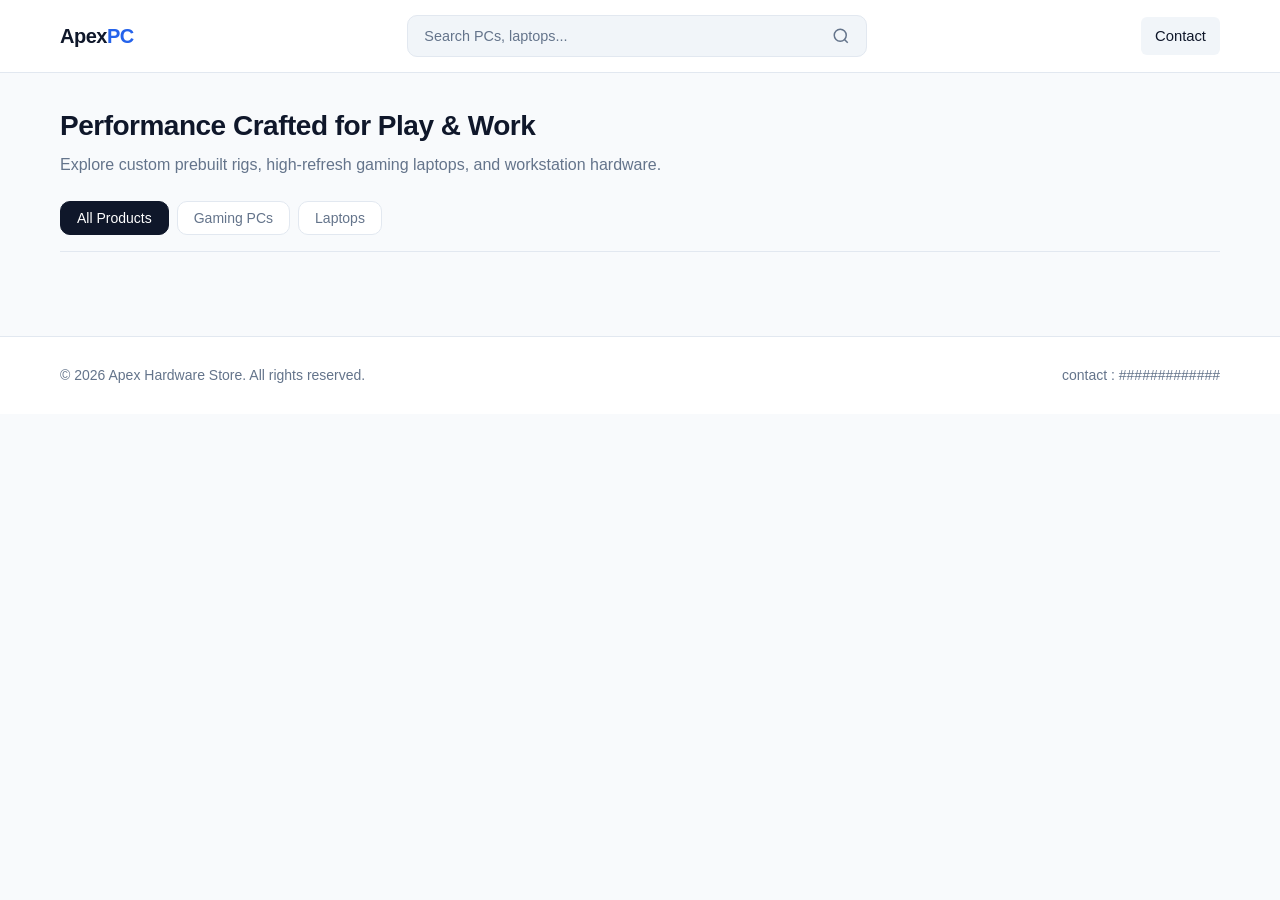
<file: frontend/index.html>
<!DOCTYPE html>
<html lang="en">
<head>
  <meta charset="UTF-8">
  <meta name="viewport" content="width=device-width, initial-scale=1.0">
  <title>Apex Hardware | Custom PCs & Laptops</title>
  <link rel="stylesheet" href="styles.css">
</head>
<body>

  <!-- Navigation Bar -->
  <header class="navbar">
    <div class="container nav-container">
      <a href="#" class="logo">Apex<span>PC</span></a>

      <!-- Search Bar -->
      <div class="search-box">
        <input id="search-bar" type="text" placeholder="Search PCs, laptops..." aria-label="Search products">
        <button type="submit" class="search-btn">
          <svg width="18" height="18" viewBox="0 0 24 24" fill="none" stroke="currentColor" stroke-width="2">
            <circle cx="11" cy="11" r="8"></circle>
            <line x1="21" y1="21" x2="16.65" y2="16.65"></line>
          </svg>
        </button>
      </div>

      <!-- Nav Links & Cart -->
      <nav class="nav-links">
        
        <a href="contact.html" class="cart-link">
          Contact 
        </a>
      </nav>  
    </div>
  </header>

  <!-- Main Content -->
  <main class="container">
    
    <!-- Hero Banner -->
    <section class="hero">
      <h1>Performance Crafted for Play & Work</h1>
      <p>Explore custom prebuilt rigs, high-refresh gaming laptops, and workstation hardware.</p>
    </section>

    <!-- Filter & Controls Bar -->
    <div class="filter-bar">
      <div class="categories">
        <button class="chip active">All Products</button>
        <button class="chip">Gaming PCs</button>
        <button class="chip">Laptops</button>
      </div>
    </div>

    <!-- Product Grid -->
    <section class="product-grid">

      <!-- Product Card 1 -->
      <article class="card">
        <a href="product-view.html?slug=apex-flux-i7-rtx-4070&id=1" class="card-link">
          <div class="card-image">
            <span class="tag tag-blue">In Stock</span>
            <img src="images/image.png" alt="Custom Gaming PC">
          </div>
          <div class="card-content">
     
            <h2 class="product-title">Apex Flux i7 RTX 4070</h2>
            <p class="specs">Intel i7-14700K · 32GB DDR5 · 1TB NVMe SSD</p>
          </div>
        </a>
        <div class="card-footer">
          <span class="price">1,699.00 MAD</span>
          <button class="add-btn" type="button">Add to Cart</button>
        </div>
      </article>

      <!-- Product Card 2 -->
      <article class="card">
        <a href="product-view.html?slug=apex-flux-i7-rtx-4070&id=1" class="card-link">
          <div class="card-image">
            <span class="tag tag-blue">In Stock</span>
            <img src="images/image.png" alt="Custom Gaming PC">
          </div>
          <div class="card-content">
        
            <h2 class="product-title">Apex Flux i7 RTX 4070</h2>
            <p class="specs">Intel i7-14700K · 32GB DDR5 · 1TB NVMe SSD</p>
          </div>
        </a>
        <div class="card-footer">
          <span class="price">1,699.00 MAD</span>
          <button class="add-btn" type="button">Add to Cart</button>
        </div>
      </article>

      

      <!-- Product Card 3 -->
      <article class="card">
        <a href="product-view.html?slug=apex-flux-i7-rtx-4070&id=1" class="card-link">
          <div class="card-image">
            <span class="tag tag-blue">In Stock</span>
            <img src="images/image.png" alt="Custom Gaming PC">
          </div>
          <div class="card-content">
          
            <h2 class="product-title">Apex Flux i7 RTX 4070</h2>
            <p class="specs">Intel i7-14700K · 32GB DDR5 · 1TB NVMe SSD</p>
          </div>
        </a>
        <div class="card-footer">
          <span class="price">1,699.00 MAD</span>
          <button class="add-btn" type="button">Add to Cart</button>
        </div>
      </article>
      

    </section>
  </main>

  <!-- Footer -->
  <footer class="footer">
    <div class="container footer-content">
      <p>&copy; 2026 Apex Hardware Store. All rights reserved.</p>
      <p>contact : #############</p>
    </div>
  </footer>


  <script src="app.js" defer></script>
</body>
</html>
</file>
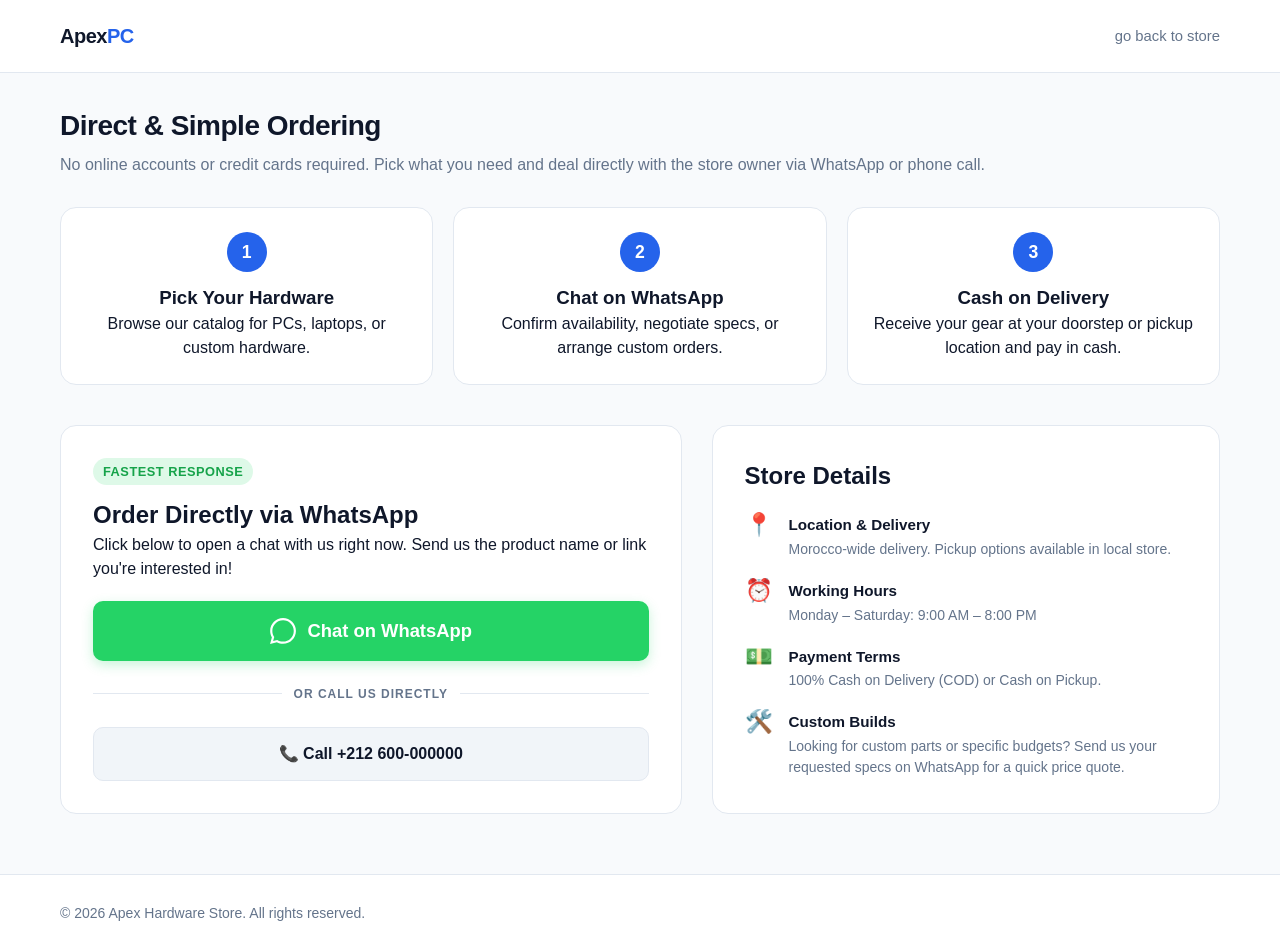
<file: frontend/contact.html>
<!DOCTYPE html>
<html lang="en">
<head>
  <meta charset="UTF-8">
  <meta name="viewport" content="width=device-width, initial-scale=1.0">
  <title>Apex Hardware | Contact & Order</title>
  <link rel="stylesheet" href="styles.css">
</head>
<body>

  <!-- Navigation Bar -->
  <header class="navbar">
    <div class="container nav-container">
      <a href="index.html" class="logo">Apex<span>PC</span></a>
      <nav class="nav-links">
        <a href="index.html">go back to store</a>
      </nav>
    </div>
  </header>

  <!-- Main Content -->
  <main class="container">
    <section class="hero">
      <h1>Direct & Simple Ordering</h1>
      <p>No online accounts or credit cards required. Pick what you need and deal directly with the store owner via WhatsApp or phone call.</p>
    </section>

    <!-- 3-Step Guide -->
    <div class="steps-grid">
      <div class="step-card">
        <span class="step-num">1</span>
        <h3>Pick Your Hardware</h3>
        <p>Browse our catalog for PCs, laptops, or custom hardware.</p>
      </div>
      <div class="step-card">
        <span class="step-num">2</span>
        <h3>Chat on WhatsApp</h3>
        <p>Confirm availability, negotiate specs, or arrange custom orders.</p>
      </div>
      <div class="step-card">
        <span class="step-num">3</span>
        <h3>Cash on Delivery</h3>
        <p>Receive your gear at your doorstep or pickup location and pay in cash.</p>
      </div>
    </div>

    <!-- Direct Contact Hub -->
    <div class="contact-hub">
      
      <!-- Primary Action Card -->
      <div class="primary-contact-card">
        <span class="card-badge">Fastest Response</span>
        <h2>Order Directly via WhatsApp</h2>
        <p>Click below to open a chat with us right now. Send us the product name or link you're interested in!</p>

        <!-- Replace phone number in href with your actual WhatsApp number -->
        <a href="https://wa.me/212600000000?text=Hello%20ApexPC!%20I%20want%20to%20inquire%20about%20a%20product." target="_blank" class="whatsapp-btn-large">
          <svg width="26" height="26" viewBox="0 0 24 24" fill="currentColor">
            <path d="M.057 24l1.687-6.163c-1.041-1.804-1.588-3.849-1.587-5.946.003-6.556 5.338-11.891 11.893-11.891 3.181.001 6.167 1.24 8.413 3.488 2.245 2.248 3.481 5.236 3.48 8.414-.003 6.557-5.338 11.892-11.893 11.892-1.99-.001-3.951-.5-5.688-1.448l-6.305 1.654zm6.597-3.807c1.676.995 3.276 1.591 5.392 1.592 5.448 0 9.886-4.434 9.889-9.885.002-5.462-4.415-9.89-9.881-9.892-5.452 0-9.887 4.434-9.889 9.884-.001 2.225.651 3.891 1.746 5.634l-.999 3.648 3.742-.981z"/>
          </svg>
          Chat on WhatsApp
        </a>

        <div class="divider"><span>OR CALL US DIRECTLY</span></div>

        <a href="tel:+212600000000" class="phone-btn">
          📞 Call +212 600-000000
        </a>
      </div>

      <!-- Store Details -->
      <div class="store-details-card">
        <h2>Store Details</h2>
        
        <div class="info-block">
          <span class="info-icon">📍</span>
          <div>
            <strong>Location & Delivery</strong>
            <p>Morocco-wide delivery. Pickup options available in local store.</p>
          </div>
        </div>

        <div class="info-block">
          <span class="info-icon">⏰</span>
          <div>
            <strong>Working Hours</strong>
            <p>Monday – Saturday: 9:00 AM – 8:00 PM</p>
          </div>
        </div>

        <div class="info-block">
          <span class="info-icon">💵</span>
          <div>
            <strong>Payment Terms</strong>
            <p>100% Cash on Delivery (COD) or Cash on Pickup.</p>
          </div>
        </div>

        <div class="info-block">
          <span class="info-icon">🛠️</span>
          <div>
            <strong>Custom Builds</strong>
            <p>Looking for custom parts or specific budgets? Send us your requested specs on WhatsApp for a quick price quote.</p>
          </div>
        </div>

      </div>

    </div>
  </main>

  <footer class="footer">
    <div class="container footer-content">
      <p>&copy; 2026 Apex Hardware Store. All rights reserved.</p>
    </div>
  </footer>

</body>
</html>
</file>
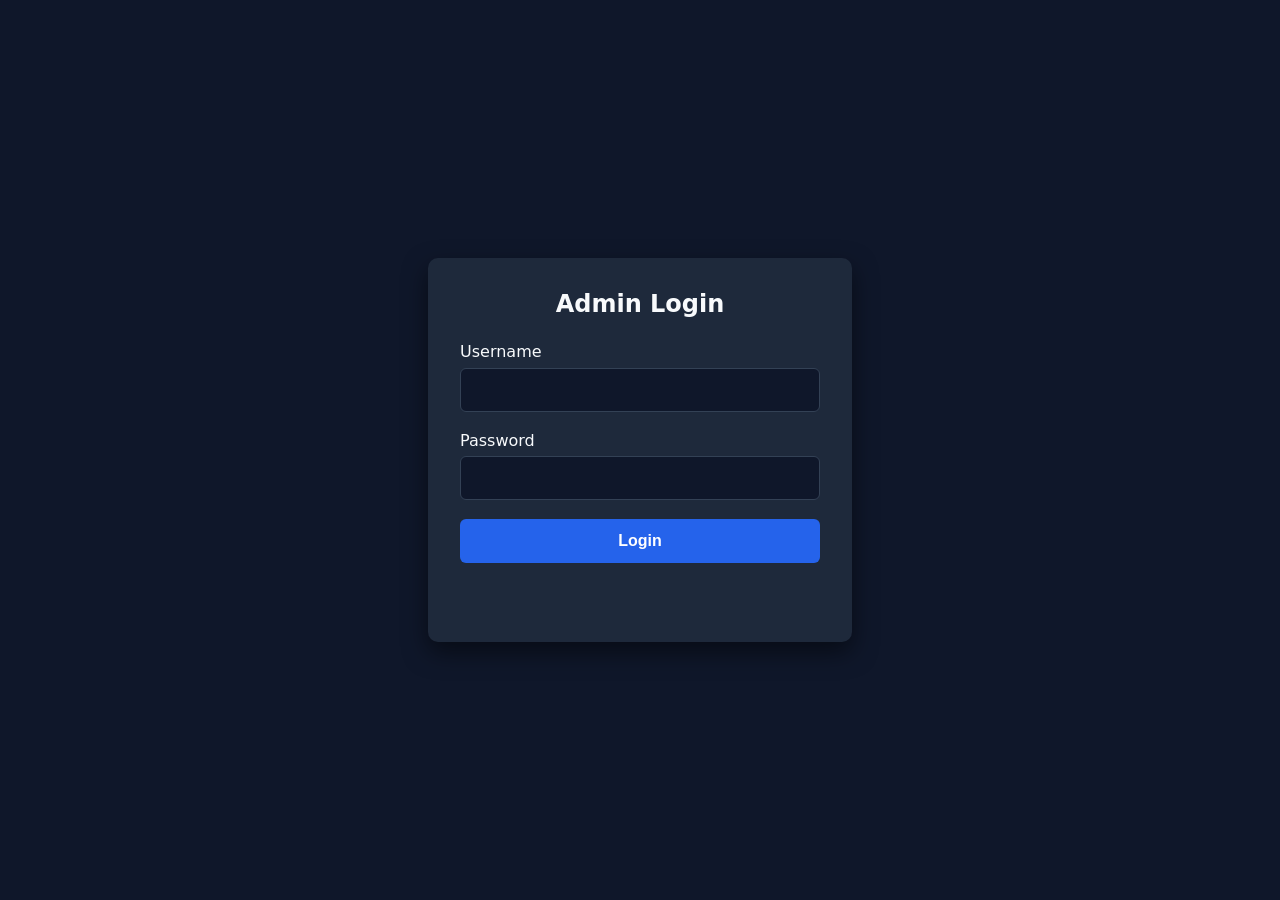
<file: frontend/login.html>
<!DOCTYPE html>
<html lang="en">
<head>
  <meta charset="UTF-8">
  <meta name="viewport" content="width=device-width, initial-scale=1.0">
  <title>Admin Login - PC Store</title>
  <link rel="stylesheet" href="login.css">
</head>
<body class="login-body">

  <div class="login-card">
    <h2>Admin Login</h2>
    <form id="loginForm">
      <div class="input-group">
        <label for="username">Username</label>
        <input type="text" id="username" name="username" required autocomplete="username">
      </div>

      <div class="input-group">
        <label for="password">Password</label>
        <input type="password" id="password" name="password" required autocomplete="current-password">
      </div>

      <button type="submit" id="loginBtn">Login</button>
      <p id="errorMessage" class="error-msg"></p>
    </form>
  </div>

  <script src="login.js"></script>
</body>
</html>
</file>
<file: frontend/styles.css>
/* ==========================================================================
   1. CSS VARIABLES & ROOT SETTINGS
   ========================================================================== */
:root {
  /* Color Palette (Light & Clean Minimal) */
  --bg-main: #f8fafc;
  --bg-surface: #ffffff;
  --bg-subtle: #f1f5f9;
  
  --text-main: #0f172a;
  --text-muted: #64748b;
  --text-light: #94a3b8;

  --accent: #2563eb;
  --accent-hover: #1d4ed8;
  --accent-light: #eff6ff;

  --border-color: #e2e8f0;
  --border-focus: #93c5fd;

  /* Layout & Design System */
  --font-family: -apple-system, BlinkMacSystemFont, "Segoe UI", Roboto, Oxygen, Ubuntu, Cantarell, sans-serif;
  --radius-sm: 6px;
  --radius-md: 10px;
  --radius-lg: 16px;
  
  --shadow-sm: 0 1px 2px rgba(0, 0, 0, 0.04);
  --shadow-md: 0 4px 12px -2px rgba(15, 23, 42, 0.06), 0 2px 4px -2px rgba(15, 23, 42, 0.04);
  --transition: all 0.2s ease-in-out;
}

/* ==========================================================================
   2. RESET & BASE STYLES
   ========================================================================== */
* {
  margin: 0;
  padding: 0;
  box-sizing: border-box;
}

body {
  font-family: var(--font-family);
  background-color: var(--bg-main);
  color: var(--text-main);
  line-height: 1.5;
  -webkit-font-smoothing: antialiased;
}

a {
  color: inherit;
  text-decoration: none;
}

img {
  max-width: 100%;
  height: auto;
  display: block;
}

.container {
  max-width: 1200px;
  margin: 0 auto;
  padding: 0 20px;
}

/* ==========================================================================
   3. HEADER & NAVIGATION
   ========================================================================== */
.navbar {
  background-color: var(--bg-surface);
  border-bottom: 1px solid var(--border-color);
  position: sticky;
  top: 0;
  z-index: 100;
}

.nav-container {
  display: flex;
  align-items: center;
  justify-content: space-between;
  gap: 20px;
  height: 72px;
}

.logo {
  font-size: 1.25rem;
  font-weight: 700;
  letter-spacing: -0.5px;
  color: var(--text-main);
}

.logo span {
  color: var(--accent);
}

/* Search Bar */
.search-box {
  display: flex;
  align-items: center;
  flex: 1;
  max-width: 460px;
  background-color: var(--bg-subtle);
  border: 1px solid var(--border-color);
  border-radius: var(--radius-md);
  padding: 4px 12px;
  transition: var(--transition);
}

.search-box:focus-within {
  background-color: var(--bg-surface);
  border-color: var(--accent);
  box-shadow: 0 0 0 3px var(--accent-light);
}

.search-box input {
  width: 100%;
  border: none;
  background: transparent;
  padding: 8px 4px;
  font-size: 0.9rem;
  color: var(--text-main);
  outline: none;
}

.search-box input::placeholder {
  color: var(--text-muted);
}

.search-btn {
  background: none;
  border: none;
  color: var(--text-muted);
  cursor: pointer;
  display: flex;
  align-items: center;
  padding: 4px;
}

.search-btn:hover {
  color: var(--text-main);
}

/* Nav Links */
.nav-links {
  display: flex;
  align-items: center;
  gap: 24px;
  font-size: 0.925rem;
  font-weight: 500;
  color: var(--text-muted);
}

.nav-links a:hover {
  color: var(--text-main);
}

.cart-link {
  display: flex;
  align-items: center;
  gap: 8px;
  background-color: var(--bg-subtle);
  padding: 8px 14px;
  border-radius: var(--radius-sm);
  color: var(--text-main) !important;
}

.cart-badge {
  background-color: var(--accent);
  color: white;
  font-size: 0.75rem;
  font-weight: 700;
  padding: 2px 6px;
  border-radius: 20px;
}

/* ==========================================================================
   4. HERO & FILTERS
   ========================================================================== */
.hero {
  margin: 32px 0 24px;
}

.hero h1 {
  font-size: 1.75rem;
  font-weight: 700;
  letter-spacing: -0.5px;
  margin-bottom: 6px;
}

.hero p {
  color: var(--text-muted);
  font-size: 1rem;
}

/* Categories Filter Bar */
.filter-bar {
  display: flex;
  align-items: center;
  justify-content: space-between;
  margin-bottom: 24px;
  padding-bottom: 16px;
  border-bottom: 1px solid var(--border-color);
  flex-wrap: wrap;
  gap: 12px;
}

.categories {
  display: flex;
  gap: 8px;
  overflow-x: auto;
}

.chip {
  background-color: var(--bg-surface);
  border: 1px solid var(--border-color);
  color: var(--text-muted);
  padding: 8px 16px;
  border-radius: var(--radius-md);
  font-size: 0.875rem;
  font-weight: 500;
  cursor: pointer;
  transition: var(--transition);
  white-space: nowrap;
}

.chip:hover {
  border-color: var(--text-light);
  color: var(--text-main);
}

.chip.active {
  background-color: var(--text-main);
  border-color: var(--text-main);
  color: white;
}

.product-count {
  font-size: 0.875rem;
  color: var(--text-muted);
}

/* ==========================================================================
   5. PRODUCT GRID & CARDS
   ========================================================================== */
/* 1. Grid Adjustment: Smaller min-width for mobile flexibility */
.product-grid {
  display: grid;
  grid-template-columns: repeat(auto-fill, minmax(350px, 1fr));
  gap: 20px;
  margin-bottom: 60px;
}

.card {
  background-color: var(--bg-surface);
  border: 1px solid var(--border-color);
  border-radius: var(--radius-lg);
  overflow: hidden;
  transition: var(--transition);
  display: flex;
  flex-direction: column;
  height: 100%; /* Ensures uniform card heights in grid */
}

.card:hover {
  box-shadow: var(--shadow-md);
  transform: translateY(-2px);
  border-color: var(--border-focus);
}

.card-link {
  display: flex;
  flex-direction: column;
  text-decoration: none;
  color: inherit;
  flex: 1;
}

.card-link:hover .product-title {
  color: #2563eb;
}

/* 2. Flex-centered Image Container with sleek 16:10 aspect ratio */
.card-image {
  position: relative;
  background-color: var(--bg-subtle);
  aspect-ratio: 16 / 10; /* Tighter ratio stops tall image bloat */
  width: 100%;
  display: flex;
  align-items: center;
  justify-content: center;
  overflow: hidden;
}

/* 3. Contain & Bound Images cleanly */
.card-image img {
  width: 100%;
  height: 100%;
  max-width: 100%;
  max-height: 100%;
  object-fit: contain; /* Keeps original image ratio without distortion */
  padding: 12px;
  box-sizing: border-box;
}

/* 4. Mobile Responsiveness */
@media (max-width: 600px) {
  .product-grid {
    grid-template-columns: repeat(auto-fill, minmax(160px, 1fr)); /* Allows 2 neat columns on phones */
    gap: 12px;
  }

  .card-image {
    aspect-ratio: 4 / 3;
  }

  .card-image img {
    padding: 8px; /* Less padding on small screens */
  }

  .card-content {
    padding: 12px;
  }
}
.tag {
  position: absolute;
  top: 12px;
  left: 12px;
  background-color: rgba(255, 255, 255, 0.9);
  backdrop-filter: blur(4px);
  color: var(--text-main);
  font-size: 0.75rem;
  font-weight: 600;
  padding: 4px 8px;
  border-radius: var(--radius-sm);
  border: 1px solid var(--border-color);
}

.tag-blue {
  background-color: var(--accent);
  color: white;
  border: none;
}

.tag-red {
  background-color: red;
  color: white;
  border: none;
}
.card-content {
  padding: 18px;
  display: flex;
  flex-direction: column;
  flex: 1;
}

.category {
  font-size: 0.75rem;
  text-transform: uppercase;
  letter-spacing: 0.5px;
  color: var(--accent);
  font-weight: 700;
  margin-bottom: 4px;
}

.product-title {
  font-size: 1.05rem;
  font-weight: 600;
  margin-bottom: 6px;
  color: var(--text-main);
}

.specs {
  font-size: 0.825rem;
  color: var(--text-muted);
  margin-bottom: 20px;

  /* Line Clamping */
  display: -webkit-box;
  /* autoprefixer: ignore next */
  -webkit-box-orient: vertical;
  overflow: hidden;
  text-overflow: ellipsis;

  /* Prevents horizontal overflow on long spec text */
  overflow-wrap: anywhere;
  word-break: break-word;

  /* Ensures 1-line and 2-line cards stay identical in height */
  min-height: 2.5em; 
  line-height: 1.25;
}



.price {
  margin-left: 20px;
  font-size: 1.15rem;
  font-weight: 700;
  color: var(--text-main);
}

.add-btn {
  background-color: var(--accent);
  color: white;
  border: none;
  padding: 8px 14px;
  border-radius: var(--radius-sm);
  font-size: 0.85rem;
  font-weight: 600;
  cursor: pointer;
  transition: var(--transition);
}

.add-btn:hover {
  background-color: var(--accent-hover);
}

/* ==========================================================================
   6. FOOTER
   ========================================================================== */
.footer {
  background-color: var(--bg-surface);
  border-top: 1px solid var(--border-color);
  padding: 28px 0;
  font-size: 0.875rem;
  color: var(--text-muted);
 
}


.footer-content {
  display: flex;
  justify-content: space-between;
  flex-wrap: wrap;
  
}


.footer-links a:hover {
  color: var(--text-main);
}

/* ==========================================================================
   7. RESPONSIVE MEDIA QUERIES
   ========================================================================== */
@media (max-width: 768px) {
  .nav-container {
    flex-wrap: wrap;
    height: auto;
    padding-top: 12px;
    padding-bottom: 12px;
  }

  .search-box {
    order: 3;
    width: 100%;
    max-width: 100%;
  }

  .hero h1 {
    font-size: 1.4rem;
  }

  .filter-bar {
    flex-direction: column;
    align-items: flex-start;
  }
}




/* 3-Step Guide */
.steps-grid {
  display: grid;
  grid-template-columns: repeat(auto-fit, minmax(220px, 1fr));
  gap: 20px;
  margin: 30px 0 40px;
}

.step-card {
  background-color: var(--bg-surface);
  border: 1px solid var(--border-color);
  padding: 24px;
  border-radius: var(--radius-lg);
  text-align: center;
}

.step-num {
  display: inline-flex;
  align-items: center;
  justify-content: center;
  width: 40px;
  height: 40px;
  background-color: var(--accent, #2563eb);
  color: white;
  font-weight: 700;
  font-size: 1.1rem;
  border-radius: 50%;
  margin-bottom: 12px;
}

/* Contact Hub Layout */
.contact-hub {
  display: grid;
  grid-template-columns: 1.1fr 0.9fr;
  gap: 30px;
  margin-bottom: 60px;
}

@media (max-width: 768px) {
  .contact-hub {
    grid-template-columns: 1fr;
  }
}

.primary-contact-card, .store-details-card {
  background-color: var(--bg-surface);
  border: 1px solid var(--border-color);
  border-radius: var(--radius-lg);
  padding: 32px;
  display: flex;
  flex-direction: column;
}

.card-badge {
  display: inline-block;
  align-self: flex-start;
  background-color: rgba(37, 211, 102, 0.15);
  color: #16a34a;
  font-size: 0.8rem;
  font-weight: 700;
  padding: 4px 10px;
  border-radius: 20px;
  margin-bottom: 12px;
  text-transform: uppercase;
  letter-spacing: 0.5px;
}

/* Call to Action Buttons */
.whatsapp-btn-large {
  display: flex;
  align-items: center;
  justify-content: center;
  gap: 12px;
  background-color: #25D366;
  color: #ffffff;
  text-decoration: none;
  font-size: 1.15rem;
  font-weight: 700;
  padding: 16px 24px;
  border-radius: var(--radius-md, 8px);
  margin-top: 20px;
  transition: transform 0.2s ease, background-color 0.2s ease;
  box-shadow: 0 4px 12px rgba(37, 211, 102, 0.25);
}

.whatsapp-btn-large:hover {
  background-color: #1da851;
  transform: translateY(-2px);
}

.divider {
  display: flex;
  align-items: center;
  text-align: center;
  margin: 24px 0;
  color: var(--text-muted, #6b7280);
  font-size: 0.75rem;
  font-weight: 700;
  letter-spacing: 1px;
}

.divider::before, .divider::after {
  content: '';
  flex: 1;
  border-bottom: 1px solid var(--border-color);
}

.divider span {
  padding: 0 12px;
}

.phone-btn {
  display: flex;
  align-items: center;
  justify-content: center;
  background-color: var(--bg-subtle, #f3f4f6);
  color: var(--text-main, #111827);
  border: 1px solid var(--border-color);
  text-decoration: none;
  font-size: 1rem;
  font-weight: 600;
  padding: 14px 20px;
  border-radius: var(--radius-md, 8px);
  transition: background-color 0.2s ease;
}

.phone-btn:hover {
  background-color: var(--border-color);
}

/* Store Details Blocks */
.info-block {
  display: flex;
  gap: 16px;
  margin-top: 20px;
}

.info-icon {
  font-size: 1.4rem;
  line-height: 1;
}

.info-block strong {
  display: block;
  font-size: 0.95rem;
  margin-bottom: 2px;
}

.info-block p {
  font-size: 0.875rem;
  color: var(--text-muted);
  margin: 0;
}




























/* Product Detail View Layout */
.product-detail-container {
  margin-top: 20px;
  margin-bottom: 60px;
}

.back-link {
  display: inline-flex;
  align-items: center;
  gap: 8px;
  color: var(--text-muted, #6b7280);
  text-decoration: none;
  font-weight: 600;
  font-size: 0.9rem;
  margin-bottom: 24px;
  transition: color 0.2s ease;
}

.back-link:hover {
  color: var(--accent, #2563eb);
}

.status-state {
  text-align: center;
  padding: 60px 20px;
  color: var(--text-muted);
}

.hidden {
  display: none !important;
}

.product-view-grid {
  display: grid;
  grid-template-columns: 1fr 1fr;
  gap: 40px;
  align-items: start;
}

@media (max-width: 850px) {
  .product-view-grid {
    grid-template-columns: 1fr;
    gap: 24px;
  }
}

/* Gallery & Image Display */
.product-gallery {
  position: sticky;
  top: 90px;
}

.main-image-container {
  position: relative;
  background-color: var(--bg-surface);
  border: 1px solid var(--border-color);
  border-radius: var(--radius-lg);
  aspect-ratio: 4 / 3;
  display: flex;
  align-items: center;
  justify-content: center;
  overflow: hidden;
  padding: 20px;
}

.main-image-container img {
  max-width: 100%;
  max-height: 100%;
  object-fit: contain;
}

.main-image-container .tag {
  position: absolute;
  top: 16px;
  left: 16px;
  z-index: 2;
}

/* Info Panel */
.product-info-panel {
  display: flex;
  flex-direction: column;
}

.product-view-title {
  font-size: 1.8rem;
  font-weight: 700;
  color: var(--text-main);
  margin-bottom: 12px;
  line-height: 1.3;
}

.product-view-price {
  font-size: 2rem;
  font-weight: 800;
  color: #2563eb;
  margin-bottom: 24px;
}

.action-box {
  display: flex;
  flex-direction: column;
  gap: 12px;
  margin-bottom: 30px;
}

/* Trust Badges */
.trust-badges {
  display: flex;
  flex-direction: column;
  gap: 10px;
  padding: 16px;
  background-color: var(--bg-surface);
  border: 1px solid var(--border-color);
  border-radius: var(--radius-md);
  margin-bottom: 30px;
}

.trust-item {
  display: flex;
  align-items: center;
  gap: 10px;
  font-size: 0.875rem;
  color: var(--text-muted);
}

/* Specifications Section */
.specs-section {
  border-top: 1px solid var(--border-color);
  border-bottom: 1px solid var(--border-color); /* Added bottom border */
  padding: 20px 0;
  margin-bottom: 24px; /* Space between description and WhatsApp buttons */
}

.specs-section h3 {
  font-size: 1.05rem;
  margin-bottom: 10px;
}

.full-description {
  line-height: 1.6;
  color: var(--text-muted);
  white-space: pre-line; /* Preserves line breaks from backend string */
}
</file>
<file: frontend/login.css>
.login-body {
  display: flex;
  justify-content: center;
  align-items: center;
  min-height: 100vh;
  background-color: #0f172a;
  color: #f8fafc;
  font-family: system-ui, sans-serif;
  margin: 0;
}

.login-card {
  background: #1e293b;
  padding: 2rem;
  border-radius: 10px;
  box-shadow: 0 10px 25px rgba(0, 0, 0, 0.5);
  width: 100%;
  max-width: 360px;
}

.login-card h2 {
  margin-top: 0;
  margin-bottom: 1.5rem;
  text-align: center;
}

.input-group {
  margin-bottom: 1.2rem;
  display: flex;
  flex-direction: column;
  gap: 0.4rem;
}

.input-group input {
  padding: 0.75rem;
  border-radius: 6px;
  border: 1px solid #334155;
  background: #0f172a;
  color: #fff;
  font-size: 1rem;
}

.login-card button {
  width: 100%;
  padding: 0.8rem;
  background: #2563eb;
  color: white;
  border: none;
  border-radius: 6px;
  font-size: 1rem;
  font-weight: bold;
  cursor: pointer;
}

.login-card button:hover {
  background: #1d4ed8;
}

.error-msg {
  color: #ef4444;
  font-size: 0.875rem;
  margin-top: 1rem;
  text-align: center;
  min-height: 1.2em;
}
</file>
